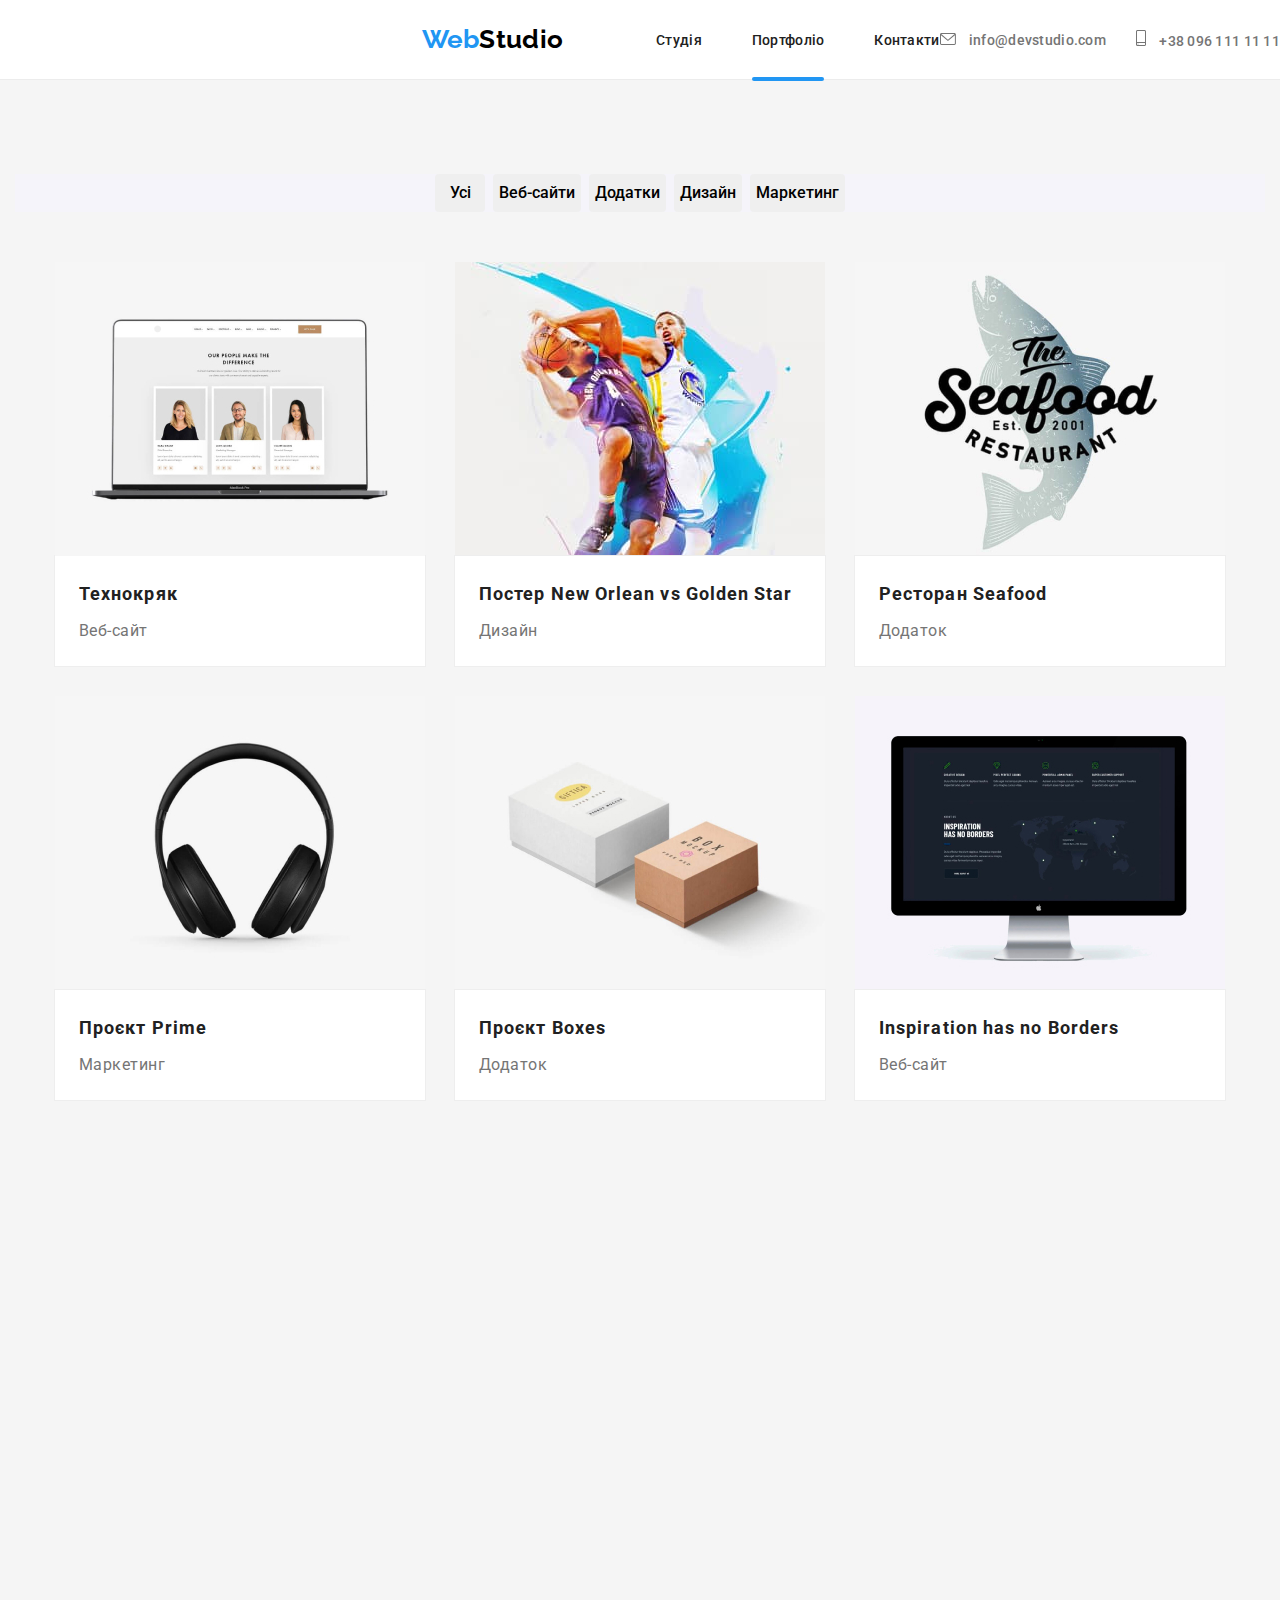
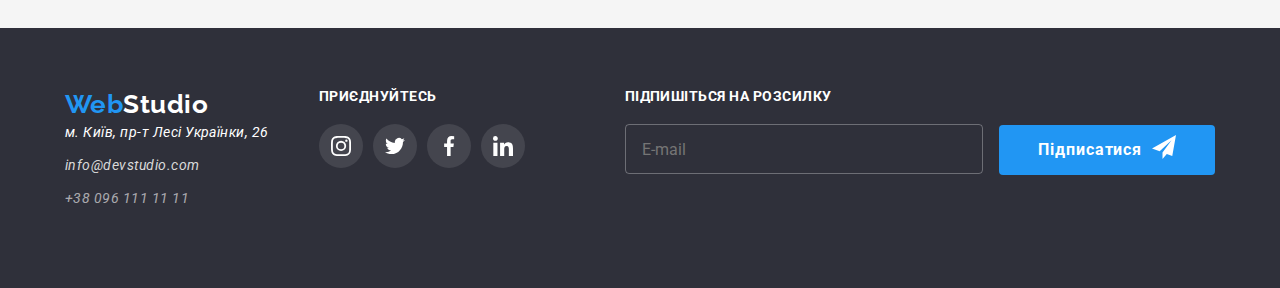
<file: portfolio.html>
<!DOCTYPE html>
<html lang="uk">

<head>
  <meta charset="UTF-8" />
  <meta http-equiv="X-UA-Compatible" content="IE=edge" />
  <meta name="viewport" content="width=device-width, initial-scale=1.0" />
  <title>Portfolio</title>
  <link rel="preconnect" href="https://fonts.googleapis.com" />
  <link rel="preconnect" href="https://fonts.gstatic.com" crossorigin />
  <link
    href="https://fonts.googleapis.com/css2?family=Oleo+Script&family=Raleway:wght@700&family=Roboto:wght@400;500;700;900&display=swap"
    rel="stylesheet" />
  <!-- <link rel="stylesheet" href="https://yarnpkg.com/en/package/normalize.css" /> -->
  <link rel="stylesheet" href="https://unpkg.com/aos@next/dist/aos.css" />
  <link rel="stylesheet" href="./css/main.min.css" />

</head>
<!-- Portfolio page -->

<body>

  <header class="header">
    <div class="header__container">
      <div class="logo__box">
        <a href="./index.html" class="logo link">
          <span class="logo__part">Web</span>Studio
        </a>
      </div>
      <nav class="header__nav navi">
        <ul class="header__navi-list list">
          <li class="navi__item">
            <a href="./index.html" 
            class="header__navi-link ">Студія</a>
          </li>
          <li class="navi__item">
            <a href="./portfolio.html" class="header__navi-link header__navi-link--current link">Портфоліо</a>
          </li>
          <li class="navi__item">
            <a href="" class="header__navi-link">Контакти</a>
          </li>
        </ul>
      </nav>
      <ul class="header__contacts contacts list">
        <li class="contacts__item header-mail">
          <a href="mailto:info@devstudio.com" class="header__navi-link link">
            <svg class="header__contacts-icon" width="16" height="12">
              <use href="./images/icons.svg#icon-envelope"></use>
            </svg>
            info@devstudio.com
          </a>
        </li>
        <li class="contacts__item header-tel">
          <a href="tel:+380961111111" class="header__navi-link link">
            <svg class="header__contacts-icon" width="10" height="16">
              <use href="./images/icons.svg#icon-smartphone"></use>
            </svg>
            +38 096 111 11 11
          </a>
        </li>
      </ul>
    </div>
  </header>

  <!-- main -->
  <main class="portfolio">
    <div class="container">
      <h2 class="visual-hidden">Portfolio</h2>
      <ul class="portfolio__btn-list">
        <li class="portfolio__item">
          <button class="btn-filter portfolio__btn">Усі</button>
        </li>
        <li class="portfolio__item">
          <button class="btn-filter portfolio__btn">Веб-сайти</button>
        </li>
        <li class="portfolio__item">
          <button class="btn-filter portfolio__btn">Додатки</button>
        </li>
        <li class="portfolio__item">
          <button class="btn-filter portfolio__btn">Дизайн</button>
        </li>
        <li class="portfolio__item">
          <button class="btn-filter portfolio__btn">Маркетинг</button>
        </li>
      </ul>
      <ul class="portfolio__list section__list">
        <li class="portfolio__flex-element" data-aos="fade-up">
          <a href="">
            <div class="overlay__box">
              <div class="overlay section__text">
                <p>Ресурс пропонує комплексні пропозиції з різним рівнем функціоналу та сервісів. Все це дозволить
                  відвідувачу отримати вичерпні відомості про компанію чи приватну особу.</p>
              </div>
              <img class="portfolio__img" src="./images/portfolio-images/portf-img-0.jpg" alt="Ноутбук з сайтом"
                width="370" height="294" />
            </div>
            <div class="portfolio__text-cover">
              <h3 class="portfolio__subtitle">Технокряк</h3>
              <p class="portfolio__text">Веб-сайт</p>
            </div>
          </a>
        </li>
        <li class="portfolio__flex-element" data-aos="fade-up">
          <a href="">
            <img class="portfolio__img" src="./images/portfolio-images/portf-img-1.jpg"
              alt="Постер New Orlean vs Golden Star" width="370" height="294" />
            <div class="portfolio__text-cover">
              <h3 class="portfolio__subtitle">Постер New Orlean vs Golden Star</h3>
              <p class="portfolio__text">Дизайн</p>
          </a>
    </div>
    </li>
    <li class="portfolio__flex-element" data-aos="fade-up">
      <a href="">
        <img class="portfolio__img" src="./images/portfolio-images/portf-img-2.jpg"
          alt="Дизайн додатку ресторана Seafood" width="370" height="294" />
        <div class="portfolio__text-cover">
          <h3 class="portfolio__subtitle">Ресторан Seafood</h3>
          <p class="portfolio__text">Додаток</p>
        </div>
      </a>
    </li>
    <li class="portfolio__flex-element" data-aos="fade-up">
      <a href="">
        <img class="portfolio__img" src="./images/portfolio-images/portf-img-3.jpg" alt="Фото чорних навушників"
          width="370" height="294" />
        <div class="portfolio__text-cover">
          <h3 class="portfolio__subtitle">Проєкт Prime</h3>
          <p class="portfolio__text">Маркетинг</p>
      </a>
      </div>
    </li>
    <li class="portfolio__flex-element" data-aos="fade-up">
      <a href="">
        <img class="portfolio__img" src="./images/portfolio-images/portf-img-4.jpg"
          alt="Біла і бежева коробки з написами" width="370" height="294" />
        <div class="portfolio__text-cover">
          <h3 class="portfolio__subtitle">Проєкт Boxes</h3>
          <p class="portfolio__text">Додаток</p>
      </a>
      </div>
    </li>
    <li class="portfolio__flex-element" data-aos="fade-up">
      <a href="">
        <img class="portfolio__img" src="./images/portfolio-images/portf-img-5.jpg"
          alt="Монітор із сайтом у темному стилі" width="370" height="294" />
        <div class="portfolio__text-cover">
          <h3 class="portfolio__subtitle">Inspiration has no Borders</h3>
          <p class="portfolio__text">Веб-сайт</p>
      </a>
      </div>
    </li>
    <li class="portfolio__flex-element" data-aos="fade-up">
      <a href="">
        <img class="portfolio__img" src="./images/portfolio-images/portf-img-6.jpg" alt="Розгорнута книга з фото"
          width="370" height="294" />
        <div class="portfolio__text-cover">
          <h3 class="portfolio__subtitle">Видання Limited Edition</h3>
          <p class="portfolio__text">Дизайн</p>
      </a>
      </div>
    </li>
    <li class="portfolio__flex-element" data-aos="fade-up">
      <a href="">
        <img class="portfolio__img" src="./images/portfolio-images/portf-img-7.jpg" alt="Фото лейби LAG EL TAG"
          width="370" height="294" />
        <div class="portfolio__text-cover">
          <h3 class="portfolio__subtitle">Проєкт LAB</h3>
          <p class="portfolio__text">Маркетинг</p>
      </a>
      </div>
    </li>
    <li class="portfolio__flex-element" data-aos="fade-up">
      <a href="">
        <img class="portfolio__img" src="./images/portfolio-images/portf-img-8.jpg"
          alt="Ноутбук з додатком Growing Business" width="370" height="294" />
        <div class="portfolio__text-cover">
          <h3 class="portfolio__subtitle">Growing Business</h3>
          <p class="portfolio__text">Додаток</p>
      </a>
      </div>
    </li>


    </ul>
    </div>
  </main>


  <!----- footer ----->
  <footer class="footer">
    <div class="footer__container container">
      <div class="footer__box-one">
        <a href="./index.html" class="logo footer__logo">
          <span class="logo__part">Web</span>Studio
        </a>
        <address class="adress">
          <ul class="adress__list list">
            <li class="adress__item">
              <a href="https://goo.gl/maps/FquEhb5zbTScbEsGA" class="adress__link adress__map">м. Київ, пр-т Лесі
                Українки,
                26</a>
            </li>
            <li class="adress__item">
              <a href="mailto:info@devstudio.com" class="adress__link adress__mail">info@devstudio.com
              </a>
            </li>
            <li class="adress__item">
              <a href="tel:+380961111111" class="adress__link adress__tel">+38 096 111 11 11
              </a>
            </li>
          </ul>
        </address>
      </div>
      <div class="footer__box-two">
        <h2 class="footer__text section__subtitle">приєднуйтесь</h2>
        <ul class="socials__thumb">
          <li class="socials__item footer__icon">
            <a href="https://www.instagram.com">
              <svg class="socials__icon" width="20" height="20">
                <use href="./images/icons.svg#icon-instagram"></use>
              </svg>
            </a>
          </li>
          <li class="socials__item footer__icon">
            <a href="https://www.twitter.com">
              <svg class="socials__icon" width="20" height="20">
                <use href="./images/icons.svg#icon-twitter"></use>
              </svg>
            </a>
          </li>
          <li class="socials__item footer__icon">
            <a href="https://www.facebook.com">
              <svg class="socials__icon" width="20" height="20">
                <use href="./images/icons.svg#icon-facebook"></use>
              </svg>
            </a>
          </li>
          <li class="socials__item footer__icon">
            <a href="https://www.linkedin.com">
              <svg class="socials__icon" width="20" height="20">
                <use href="./images/icons.svg#icon-linkedin"></use>
              </svg>
            </a>
          </li>
        </ul>
      </div>
      <div class="footer__box-three">
        <h2 class="footer__text section__subtitle">Підпишіться на розсилку</h2>
        <form class="subscribtion form" name="subscribtion-form" autocomplete="on" novalidate>
          <label class="subscribtion__field" for="mail-name" placeholder="E-mail">
            <input class="subscribtion__input" type="email" name="user-mail" id="mail-name" placeholder="E-mail">
            <button class="btn" type="submit">
          </label>
          <div class="subscribtion__btn-box">
            Підписатися
            <svg class="subscribtion__icon" width="24" height="24">
              <use href="./images/icons.svg#icon-send"></use>
            </svg>
          </div>
          </button>

        </form>
      </div>
    </div>

  </footer>
  <script src="https://unpkg.com/aos@next/dist/aos.js"></script>
  <script src="./js/aos.js"></script>
</body>

</html>
</file>
<file: css/main.min.css>
:root{--primary-text-color: #212121;--secondary-text-color: #757575;--accent-color: #2196f3;--white-grey-color: #f5f4fa;--white-tint-color: #f5f5f5;--grey-color: #ececec;--dark-bcg-color: #2f303a;--pure-white: #ffffff;--pure-black: #000000;--grey-icon-color: #afb1b8;--white-transparence: rgba(255, 255, 255, 0.6);--anim: 250ms cubic-bezier(0.4, 0, 0.2, 1);--animate-delay: 2s}/*! modern-normalize v1.1.0 | MIT License | https://github.com/sindresorhus/modern-normalize */*,::before,::after{box-sizing:border-box}html{line-height:1.15;-webkit-text-size-adjust:100%;-moz-tab-size:4;tab-size:4}body{margin:0;font-family:system-ui,-apple-system,"Segoe UI",Roboto,Helvetica,Arial,sans-serif,"Apple Color Emoji","Segoe UI Emoji"}hr{height:0;color:inherit}abbr[title]{text-decoration:underline dotted}b,strong{font-weight:bolder}code,kbd,samp,pre{font-family:ui-monospace,SFMono-Regular,Consolas,"Liberation Mono",Menlo,monospace;font-size:1em}small{font-size:80%}sub,sup{font-size:75%;line-height:0;position:relative;vertical-align:baseline}sub{bottom:-0.25em}sup{top:-0.5em}table{text-indent:0;border-color:inherit}button,input,optgroup,select,textarea{font-family:inherit;font-size:100%;line-height:1.15;margin:0}button,select{text-transform:none}button,[type=button],[type=reset],[type=submit]{-webkit-appearance:button}::-moz-focus-inner{border-style:none;padding:0}:-moz-focusring{outline:1px dotted ButtonText}:-moz-ui-invalid{box-shadow:none}legend{padding:0}progress{vertical-align:baseline}::-webkit-inner-spin-button,::-webkit-outer-spin-button{height:auto}[type=search]{-webkit-appearance:textfield;outline-offset:-2px}::-webkit-search-decoration{-webkit-appearance:none}::-webkit-file-upload-button{-webkit-appearance:button;font:inherit}summary{display:list-item}.visual-hidden{position:absolute;white-space:nowrap;width:1px;height:1px;overflow:hidden;border:0;padding:0;clip:rect(0 0 0 0);clip-path:inset(50%);margin:-1px}body{color:var(--primary-text-color);font-family:"Roboto",sans-serif;letter-spacing:.03em;position:relative;top:60px}@media screen and (min-width: 768px){body{top:80px}}#page.no-scroll{overflow:hidden}img{display:block;max-width:100%;height:auto}ul,li,h1,h2,h3,h4,p{margin-top:0;margin-bottom:0;padding:0}img{display:block}li{list-style-type:none}a{text-decoration:none}@media screen and (max-width: 1199px){.section__title{font-size:28px;line-height:1.1428571429;text-align:center;margin-bottom:30px}}@media screen and (min-width: 1200px){.section__title{font-size:36px;line-height:1.1666666667;text-align:center;margin-bottom:50px}}.section__list{display:flex;flex-wrap:wrap;gap:30px;justify-content:center}@media screen and (max-width: 479px){.section__item{width:100%}}@media screen and (min-width: 480px){.section__item{width:450px}}@media screen and (min-width: 768px){.section__item{width:354px}}@media screen and (min-width: 1200px){.section__item{width:270px}}.section__subtitle{font-weight:700;font-size:14px;line-height:1.1428571429;margin-bottom:10px;text-align:center}@media screen and (min-width: 768px){.section__subtitle{text-align:left}}.container{padding-left:15px;padding-right:15px;margin-left:auto;margin-right:auto}@media screen and (min-width: 320px){.container{max-width:479px}}@media screen and (min-width: 480px){.container{max-width:767px}}@media screen and (min-width: 768px){.container{max-width:1199px}}@media screen and (min-width: 1200px){.container{max-width:1600px;padding-top:94px;padding-bottom:94px}}@media screen and (max-width: 1199px){.container{padding-top:60px;padding-bottom:60px}}.btn{color:var(--pure-white);background-color:var(--accent-color);cursor:pointer;font-size:16px;font-weight:700;line-height:1.875;letter-spacing:.06em;text-align:center;height:50px;min-width:216px;border-radius:4px;border-width:0px}@media screen and (max-width: 1199px){.btn{min-width:200px}}.btn-filter{font-family:inherit;cursor:pointer;font-weight:500;font-size:16px;line-height:1.625;text-align:center;height:38px;min-width:50px;left:957px;top:174px;border-radius:4px;border-width:0px}.logo__box{transition:transform 500ms}@media screen and (min-width: 320px){.logo__box{margin-left:15px}}@media screen and (min-width: 1200px){.logo__box{margin-left:auto}}.logo__box:hover{transform:translate(-5%) scale(1.1);transform-origin:50%}.logo{font-family:Raleway,sans-serif;font-weight:700;font-size:26px;line-height:1.24;color:var(--pure-black)}.logo__part{color:var(--accent-color)}.socials__thumb{display:flex;justify-content:space-between;width:206px;margin:16px auto 30px}.socials__item{width:44px;height:44px;border-radius:50%;padding:0px;fill:var(--grey-icon-color);transition:background-color var(--anim)}.socials__item:hover,.socials__item:focus{fill:var(--pure-white);background-color:var(--accent-color)}.socials__icon{position:relative;fill:inherit;left:50%;top:50%;transform:translate(-50%, -50%);transition:fill var(--anim)}.adress{font-weight:400;font-size:14px;line-height:1.7142857143}.adress__item:not(:last-child){display:block;margin-bottom:9px}@media screen and (max-width: 1199px){.adress__item:not(:last-child){margin-bottom:8px}}.adress__map{color:var(--pure-white)}.adress__mail{color:#d9d9d9}.adress__tel{color:var(--white-transparence)}@media screen and (max-width: 1199px){.subscribtion__field{display:flex;flex-direction:column;align-items:center}}.subscribtion__input,.subscribtion__input:not(:placeholder-shown){box-sizing:border-box;width:100%;height:50px;margin-right:12px;padding:0 10px 0 16px;border:1px solid rgba(255,255,255,.3);border-radius:4px;background-color:rgba(0,0,0,0);position:relative;color:rgba(255,255,255,.6);font-family:Roboto;font-size:16px;font-weight:400;line-height:1.25;color:rgba(255,255,255,.6)}@media screen and (min-width: 480px){.subscribtion__input,.subscribtion__input:not(:placeholder-shown){width:450px}}@media screen and (min-width: 1200px){.subscribtion__input,.subscribtion__input:not(:placeholder-shown){width:358px}}@media screen and (max-width: 1199px){.subscribtion__input,.subscribtion__input:not(:placeholder-shown){min-width:290px;margin-right:0px;margin-bottom:20px}}.subscribtion__btn-box{display:flex;justify-content:center;text-align:center}.subscribtion__icon{margin-left:10px}.backdrop{position:fixed;top:0;left:0;z-index:100;width:100%;height:100%;background:rgba(47,48,58,.8);transition:transform var(--anim),opacity var(--anim),visibility var(--anim)}.backdrop.is-hidden{opacity:0;visibility:hidden;pointer-events:none}.backdrop.is-hidden .modal{transform:translate(-50%, -50%) scale(0.4) rotate(180deg)}.modal{position:absolute;height:581px;width:528px;top:50%;left:50%;border-radius:4px;transform:translate(-50%, -50%) scale(1) rotate(0deg);background-color:#fff;transition:transform var(--anim),opacity var(--anim),visibility var(--anim)}.modal__form-group{display:flex;flex-direction:column;gap:28px;margin-bottom:20px}.modal__title{font-family:Roboto;font-size:20px;font-weight:700;line-height:23px;letter-spacing:.03em;text-align:center;margin-top:34px;margin-bottom:30px}.modal__form-field{position:relative}.modal__input{box-sizing:border-box;width:448px;border-radius:4px;border-color:rgba(33,33,33,.2);color:var(--primary-text-color)}.modal__input:hover,.modal__input:focus{outline:rgba(0,0,0,0);border-color:var(--accent-color);transition:var(--anim)}.modal__form-input{height:40px;padding-left:41px;padding-right:10px}.modal__textaria-input{resize:none;height:120px;padding:12px 16px}.modal__textaria-input::placeholder{color:rgba(117,117,117,.5)}.modal__checkbox-thumb{display:flex;justify-content:center;align-items:center;margin-bottom:30px;font-family:Roboto;font-size:14px;line-height:1.7142857143;letter-spacing:.03em;user-select:none;border-color:var(--primary-text-color);border-width:2px}.modal__privat-policy{margin-left:8px}.agreement-link{color:var(--accent-color);text-decoration:underline}.modal__form-group{margin-left:41px}.modal__icon{position:absolute;top:50%;transform:translateY(-50%);left:12px;fill:var(--primary-text-color)}.modal__input:hover~.modal__icon,.modal__input:focus~.modal__icon{fill:var(--accent-color);transition:var(--anim)}.modal__form-label{position:absolute;top:-16px;left:0}.modal__form-label:not(:placeholder-shown),.modal__text{font-family:Roboto;font-size:12px;line-height:1.1666666667;letter-spacing:.01em;text-align:left;color:var(--secondary-text-color)}.modal__form-label:not(:placeholder-shown){color:var(--primary-text-color)}.modal .modal__form-btn{margin-left:25%}.modal__btn{position:absolute;display:flex;justify-content:center;align-items:center;background-color:var(--pure-white);width:30px;height:30px;border-radius:50%;border:1px solid rgba(0,0,0,.1);padding:0;top:8px;right:8px}.modal__btn:hover,.modal__btn:focus{cursor:pointer;fill:var(--accent-color);transition:var(--anim)}.overlay__box{position:relative;overflow:hidden}.overlay{width:100%;height:100%;position:absolute;top:0;left:0;box-sizing:border-box;font-size:18px;padding:63px 24px;font-weight:400;text-align:left;color:var(--pure-white);background-color:rgba(33,150,243,.9);transform:translateY(100%);transition:transform var(--anim)}.header__container{position:fixed;top:0;z-index:100;width:100%;display:flex;align-items:center;font-weight:500;font-size:14px;line-height:1.1428571429;letter-spacing:.02em;border-bottom:1px solid var(--grey-color);min-height:60px;background-color:var(--pure-white)}@media screen and (min-width: 768px){.header__container{min-height:80px;justify-content:center}}@media screen and (min-width: 320px){.header__nav{display:none}}@media screen and (min-width: 768px){.header__nav{display:inline-block;margin-left:87px}}@media screen and (min-width: 1200px){.header__nav{margin-left:93px}}.header__navi-list{display:flex;align-items:center;gap:50px}.header__navi-link{position:relative;padding:32px 0;color:currentColor;transition:color var(--anim)}.header__navi-link:hover,.header__navi-link:focus{color:var(--accent-color)}.header__navi-link--current::after{content:"";display:block;width:100%;height:4px;border-radius:2px;position:absolute;bottom:-1px;left:0;z-index:100;background-color:var(--accent-color)}@media screen and (min-width: 320px){.header__contacts-box{display:none}}@media screen and (min-width: 768px){.header__contacts-box{display:flex;margin-left:auto;margin-right:15px}}@media screen and (min-width: 1200px){.header__contacts-box{width:342px;height:16px;margin-right:auto}}.header__contacts{color:var(--secondary-text-color)}@media screen and (min-width: 1200px){.header__contacts{display:flex;align-items:center;gap:30px}}.header__contacts-link{display:flex;align-items:center;color:currentColor;fill:currentColor;padding:32px 0;transition:color var(--anim),fill var(--anim)}.header__contacts-link:hover,.header__contacts-link:focus{color:var(--accent-color)}.header__contacts-icon{fill:currentColor;margin-right:10px}@media screen and (min-width: 768px){.header__mail{margin-bottom:10px}}@media screen and (min-width: 1200px){.header__mail{margin-bottom:0px}}.header__menu-box{margin-left:auto;margin-right:15px}@media screen and (min-width: 768px){.header__menu-box{display:none}}.header__menu-btn{border:0;background-color:var(--pure-white)}.hero{text-align:center}@media screen and (max-width: 1199px){.hero{padding-top:118px;padding-bottom:118px}}@media screen and (min-width: 1200px){.hero{padding-top:200px;padding-bottom:200px}}.hero__overlay{margin-right:auto;margin-left:auto;height:600px;max-width:1600px;background-color:var(--dark-bcg-color);background-position:50% 50%;background-size:cover;background-image:linear-gradient(rgba(47, 48, 58, 0.4), rgba(47, 48, 58, 0.4)),url(../css/image/hero/hero-bcg-img.jpg);background-repeat:no-repeat}@media screen and (max-width: 1199px){.hero__overlay{height:400px}}@media screen and (max-width: 600px){.hero__overlay{background-image:linear-gradient(rgba(47, 48, 58, 0.4), rgba(47, 48, 58, 0.4)),url(../css/image/hero/hero-bcg-mobile.jpg);background-repeat:cover}}@media screen and (min-width: 601px)and (max-width: 1199px){.hero__overlay{background-image:linear-gradient(rgba(47, 48, 58, 0.4), rgba(47, 48, 58, 0.4)),url(../css/image/hero/hero-bcg-tablet.jpg);background-repeat:no-repeat}}.hero__title{color:var(--pure-white);text-transform:uppercase;font-weight:900px;font-size:44px;line-height:1.3636363636;letter-spacing:.06em;margin-bottom:30px}@media screen and (max-width: 1199px){.hero__title{font-size:26px;line-height:1.6153846154}}.properties__text{font-weight:400;font-size:14px;line-height:1.7142857143;color:var(--secondary-text-color)}.properties__box{width:100%;height:120px;text-align:center;margin-bottom:30px;background-color:var(--white-grey-color);transition:box-shadow var(--anim)}.properties__box:hover{box-shadow:0px 4px 4px 0px rgba(0,0,0,.25)}.properties__icon{position:relative;top:25px;border-radius:0px}@media screen and (max-width: 1199px){.activities{display:none}}@media screen and (min-width: 1200px){.activities .container{padding-top:0;padding-bottom:94px}}.activities__item{position:relative}.activities__text{text-transform:uppercase;color:var(--pure-white)}.activities__label-box{display:flex;justify-content:center;align-items:center;height:70px;width:370px;background-color:rgba(47,48,58,.8);position:absolute;bottom:0;left:0}.team__section{background-color:var(--white-grey-color)}.team__item{background-color:var(--pure-white);box-shadow:0px 4px 4px 0px rgba(0,0,0,.25)}.team__subtitle{font-size:16px;font-weight:500;line-height:1.1875;text-align:center}.team__img{margin-bottom:30px}@media screen and (min-width: 480px){.team__img{width:450px;height:460px}}@media screen and (min-width: 768px){.team__img{width:354px;height:374px}}@media screen and (min-width: 1200px){.team__img{width:270px;height:260px}}.team__descr{font-size:16px;font-weight:400;line-height:1.1875;text-align:center;color:var(--secondary-text-color)}.clients__item{height:92px;border-radius:4px;border:1px solid #afb1b8;fill:var(--grey-icon-color);transition:fill var(--anim),border-color var(--anim)}@media screen and (min-width: 480px){.clients__item{width:210px}}@media screen and (min-width: 768px){.clients__item{width:226px}}@media screen and (min-width: 1200px){.clients__item{width:170px}}.clients__item:hover,.clients__item:focus{border:1px solid var(--accent-color);fill:var(--accent-color)}.clients__icon{position:relative;left:50%;top:50%;transform:translate(-50%, -50%);border-radius:0px;fill:inherit;transition:fill var(--anim),border-color var(--anim)}.footer__container{display:flex;flex-wrap:wrap;padding-top:60px;padding-bottom:60px;background-color:var(--dark-bcg-color)}@media screen and (max-width: 1199px){.footer__box-one{text-align:center;margin:0 auto 60px}}@media screen and (min-width: 320px)and (max-width: 767px){.footer__box-one{min-width:246px}}@media screen and (min-width: 1200px){.footer__box-one{min-width:107px;margin-left:auto}}.logo__thumb{margin-bottom:20px}.footer__logo{color:var(--pure-white)}.footer__box-two{width:206px;min-height:80px;margin:0 auto 60px}.footer__box-two .socials__thumb{margin:0}.footer__icon{background-color:rgba(255,255,255,.1);fill:var(--pure-white)}.footer__text{text-transform:uppercase;color:var(--pure-white);margin-bottom:20px}@media screen and (max-width: 1199px){.footer__text{text-align:center}}.footer__box-three{text-align:center;margin:0 auto}.portfolio{background-color:var(--white-tint-color)}.portfolio__btn-list{display:flex;flex-wrap:wrap;justify-content:center;color:var(--primary-text-color);background-color:var(--white-grey-color);margin-bottom:50px;gap:8px}.portfolio__btn{display:inline-block;transition:color var(--anim),background-color var(--anim),box-shadow var(--anim)}.portfolio__btn:hover,.portfolio__btn:focus{color:var(--white-tint-color);background-color:var(--accent-color);box-shadow:0px 4px 4px 0px rgba(0,0,0,.25)}.portfolio__flex-element{transition:box-shadow var(--anim)}.portfolio__flex-element:hover,.portfolio__flex-element:focus{box-shadow:0px 4px 4px 0px rgba(0,0,0,.2509803922)}.portfolio__flex-element:hover .overlay{transform:translateY(0%)}.portfolio__list{display:flex;flex-wrap:wrap;gap:30px}.portfolio__text-cover{padding:20px 24px;background-color:var(--pure-white);outline:1px solid #eee}.portfolio__subtitle{font-size:18px;line-height:2;letter-spacing:.06em;color:var(--primary-text-color);margin-bottom:4px}.portfolio__text{font-weight:400;font-size:16px;line-height:1.875;color:var(--secondary-text-color)}/*# sourceMappingURL=main.min.css.map */
</file>
